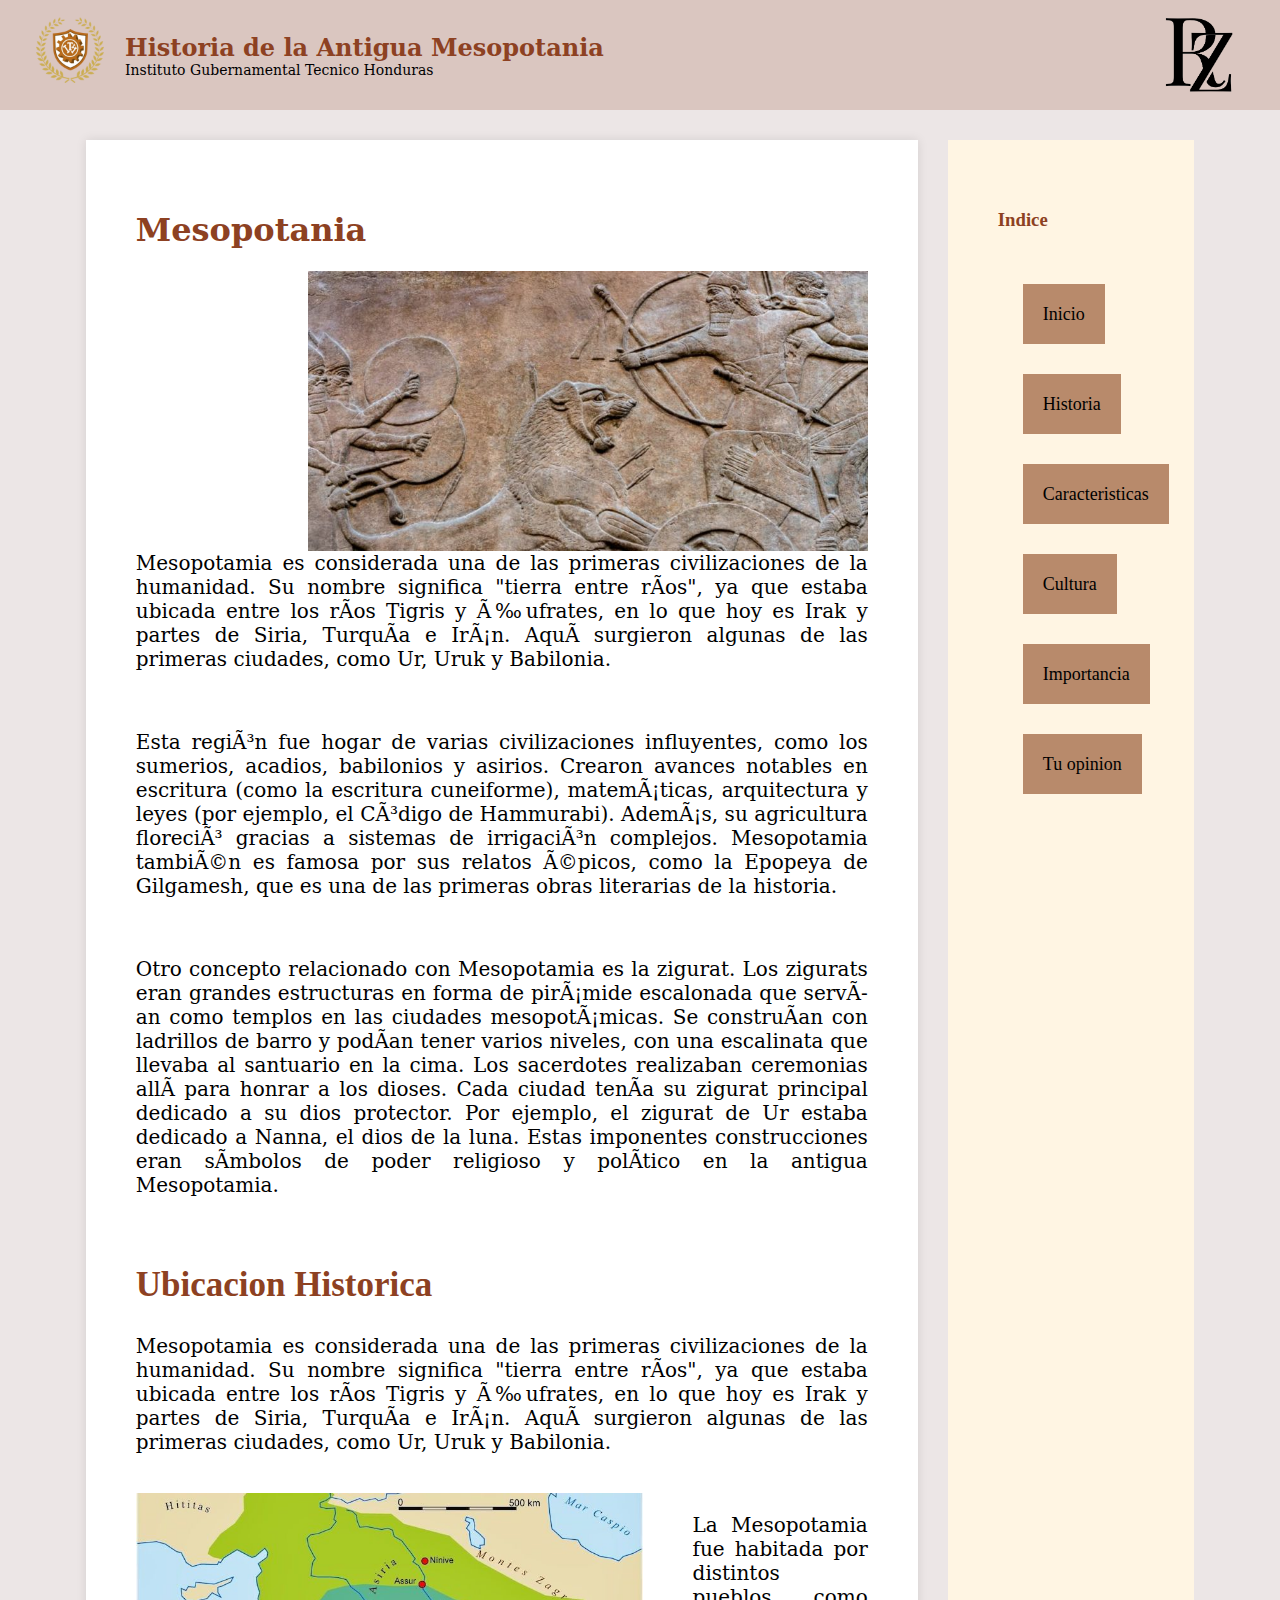
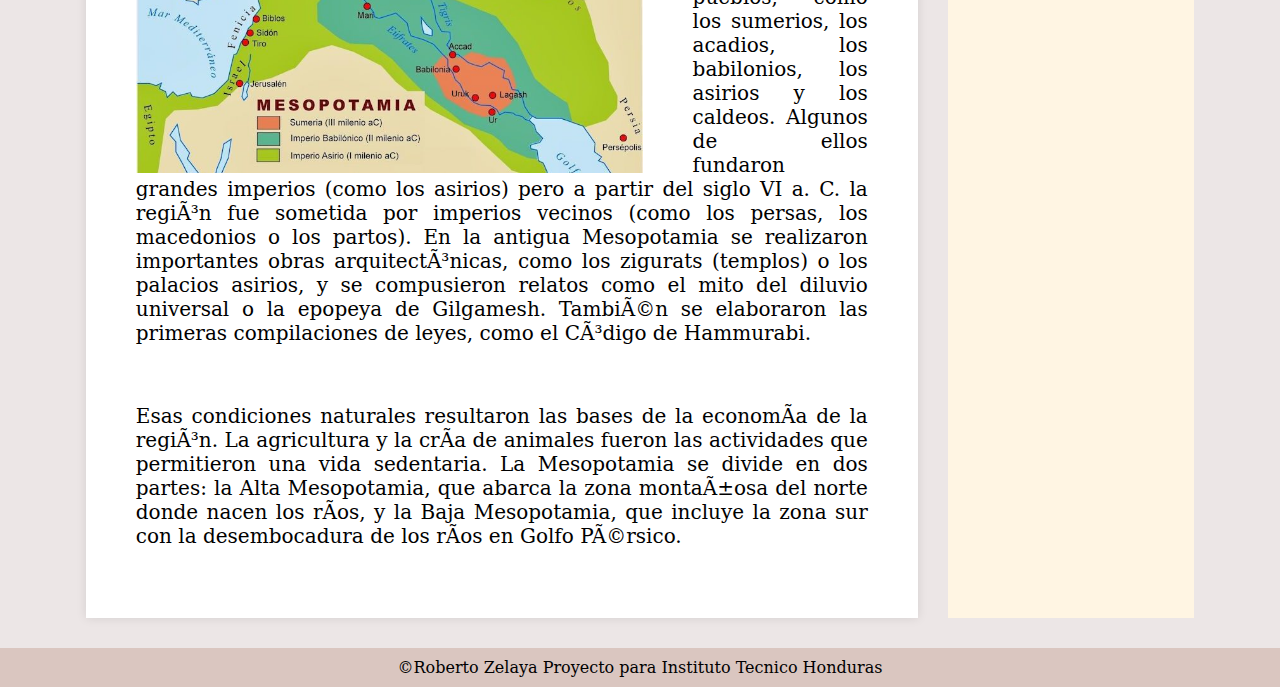
<file: index.html>
<!DOCTYPE html>
<html>

<head>



<meta charset="UTF-8/">

<title>Que es?</title>

<link rel="stylesheet" href="CSS\style.css">



</head>
<body>
    <header>
        <div class="header-left">
            <img src="img/ith.png" class="logo">
            <div class="header-text">
                <h1>Historia de la Antigua Mesopotania </h1>
                <p>Instituto Gubernamental Tecnico Honduras </p>
            </div>
        </div>
        <div class="header-right">
            <img src="img/Z.png" class="logo">
        </div>
    </header>
   
    <div class="container">
        <div class="content">
           <h1>Mesopotania</h1>
            <center><img src="img/img2.jpg" class="img1"></center>

<p>Mesopotamia es considerada una de las primeras civilizaciones de la humanidad. Su nombre significa "tierra entre ríos", ya que estaba ubicada entre los ríos Tigris y Éufrates, en lo que hoy es Irak y partes de Siria, Turquía e Irán. Aquí surgieron algunas de las primeras ciudades, como Ur, Uruk y Babilonia.</p>
<br>
<p>Esta región fue hogar de varias civilizaciones influyentes, como los sumerios, acadios, babilonios y asirios. Crearon avances notables en escritura (como la escritura cuneiforme), matemáticas, arquitectura y leyes (por ejemplo, el Código de Hammurabi). Además, su agricultura floreció gracias a sistemas de irrigación complejos. Mesopotamia también es famosa por sus relatos épicos, como la Epopeya de Gilgamesh, que es una de las primeras obras literarias de la historia.</p>
<br>
<p>Otro concepto relacionado con Mesopotamia es la zigurat. Los zigurats eran grandes estructuras en forma de pirámide escalonada que servían como templos en las ciudades mesopotámicas. Se construían con ladrillos de barro y podían tener varios niveles, con una escalinata que llevaba al santuario en la cima. Los sacerdotes realizaban ceremonias allí para honrar a los dioses.

    Cada ciudad tenía su zigurat principal dedicado a su dios protector. Por ejemplo, el zigurat de Ur estaba dedicado a Nanna, el dios de la luna. Estas imponentes construcciones eran símbolos de poder religioso y político en la antigua Mesopotamia.</p>
<br>

<h2>Ubicacion Historica </h2>
<p>Mesopotamia es considerada una de las primeras civilizaciones de la humanidad. Su nombre significa "tierra entre ríos", ya que estaba ubicada entre los ríos Tigris y Éufrates, en lo que hoy es Irak y partes de Siria, Turquía e Irán. Aquí surgieron algunas de las primeras ciudades, como Ur, Uruk y Babilonia.</p>
<br>
<img src="img/img1.jpg" class="mapa"><p>La Mesopotamia fue habitada por distintos pueblos, como los sumerios, los acadios, los babilonios, los asirios y los caldeos. Algunos de ellos fundaron grandes imperios (como los asirios) pero a partir del siglo VI a. C. la región fue sometida por imperios vecinos (como los persas, los macedonios o los partos).

    En la antigua Mesopotamia se realizaron importantes obras arquitectónicas, como los zigurats (templos) o los palacios asirios, y se compusieron relatos como el mito del diluvio universal o la epopeya de Gilgamesh. También se elaboraron las primeras compilaciones de leyes, como el Código de Hammurabi.</p>
<br>
<p>Esas condiciones naturales resultaron las bases de la economía de la región. La agricultura y la cría de animales fueron las actividades que permitieron una vida sedentaria.

    La Mesopotamia se divide en dos partes: la Alta Mesopotamia, que abarca la zona montañosa del norte donde nacen los ríos, y la Baja Mesopotamia, que incluye la zona sur con la desembocadura de los ríos en Golfo Pérsico.



        </div>
        <div class="sidebar">
            <h3>Indice</h3>
            <div >
                <nav>
                <ul class="menu">
                    <li><a href="index.html">Inicio </a>
                     		
                    </li>
                    <li><a href="Historia.html">Historia  </a>
               
                    </li>
                    <li><a href="Caracteristicas.html">Caracteristicas </a>
                  
                    </li>
                <li><a href="Cultura.html">Cultura</a>
                  
                    </li>
                     <li><a href="Importancia.html">Importancia</a>
                  
                    </li>
                     <li><a href="opinion.html">Tu opinion</a>
                  
                    </li>
                </ul>
                </nav>
            </div>
        </div>
        </div>
    </div>
    <footer>
        &copy;Roberto Zelaya Proyecto para Instituto Tecnico Honduras  
    </footer>
</body>


</html>
</file>
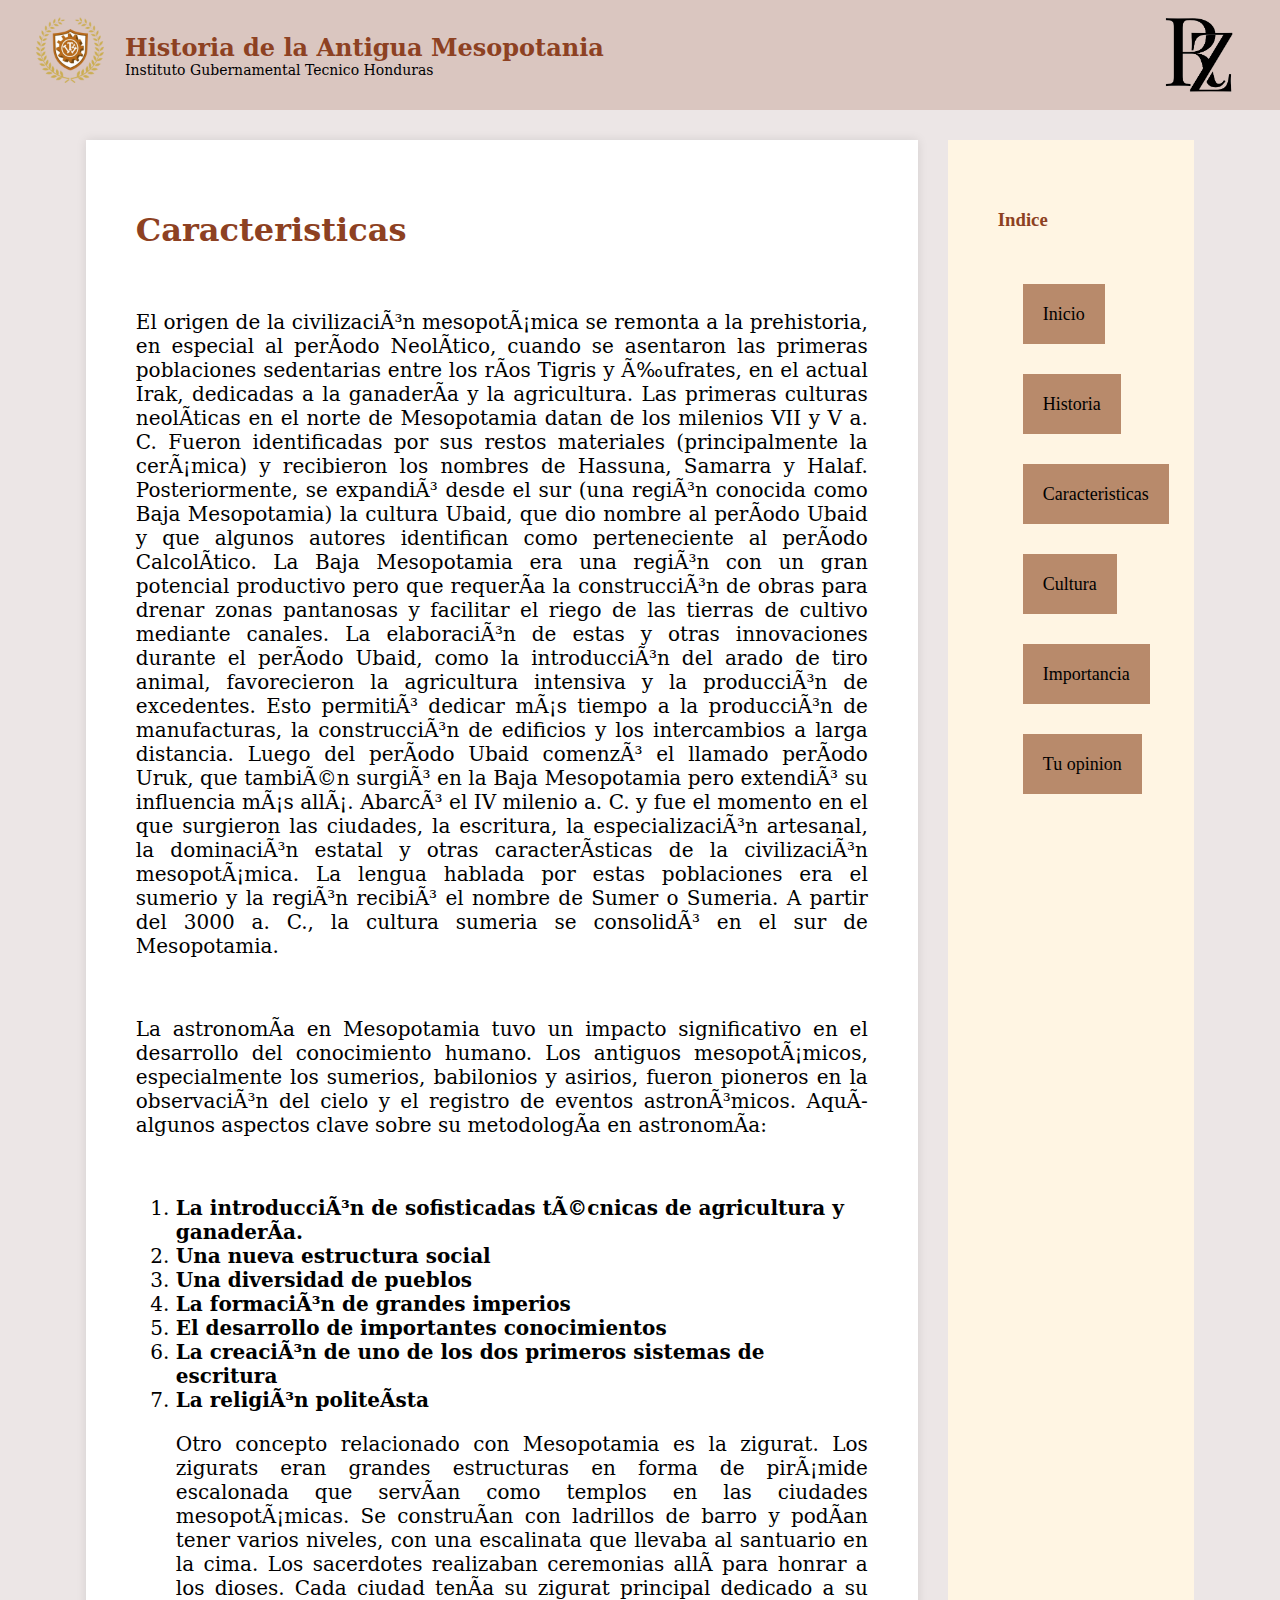
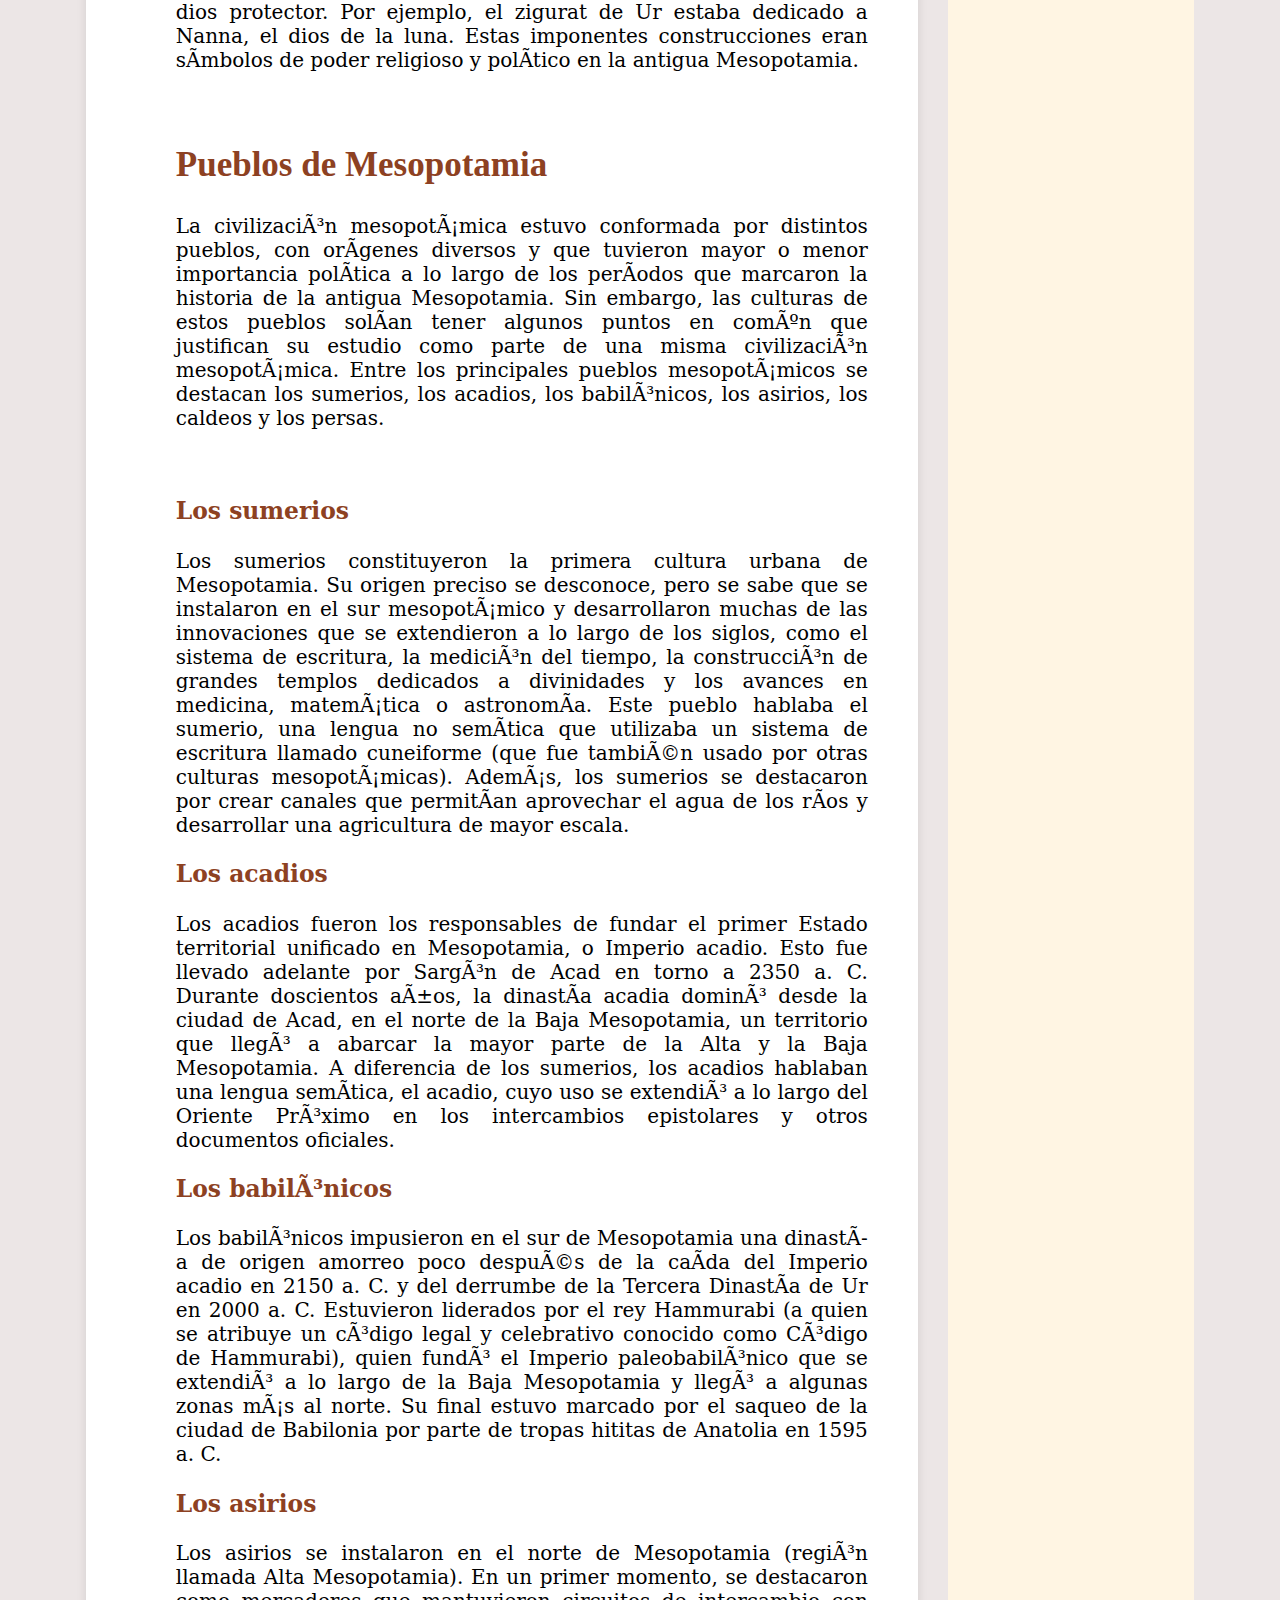
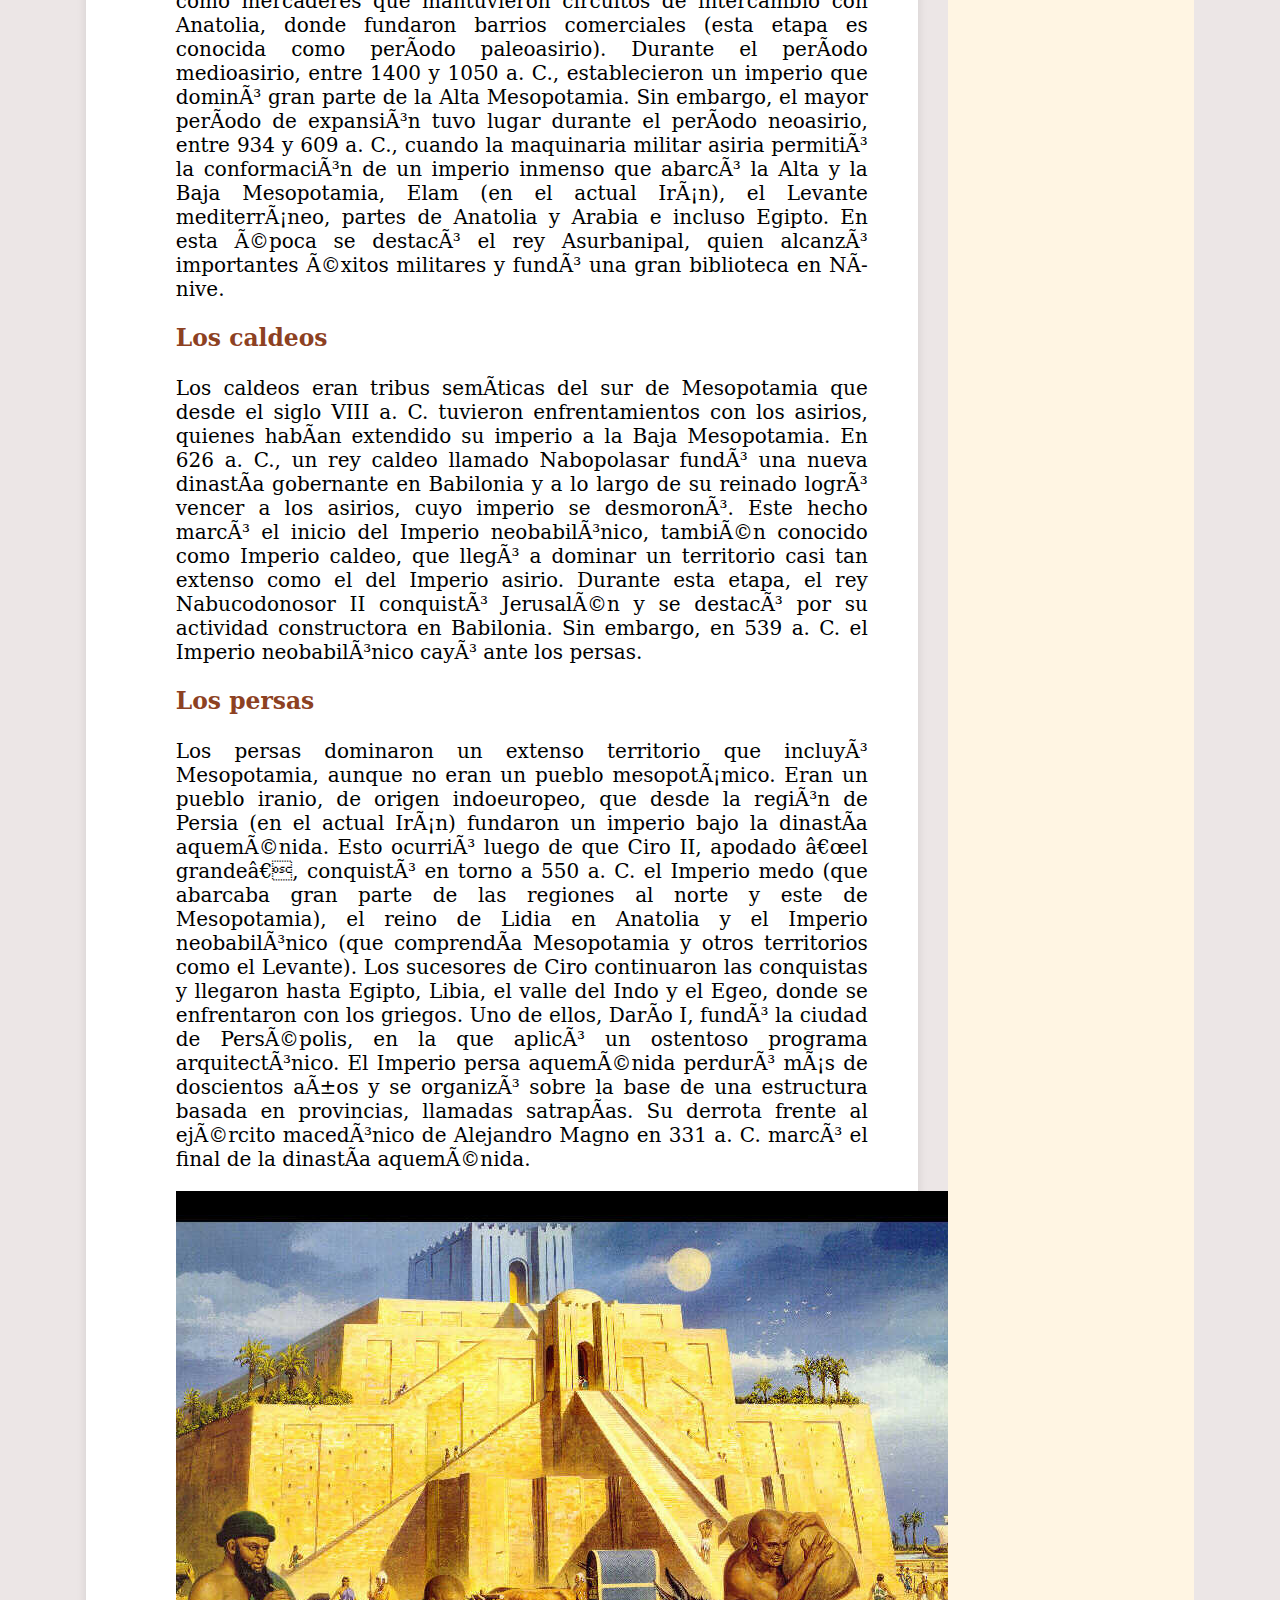
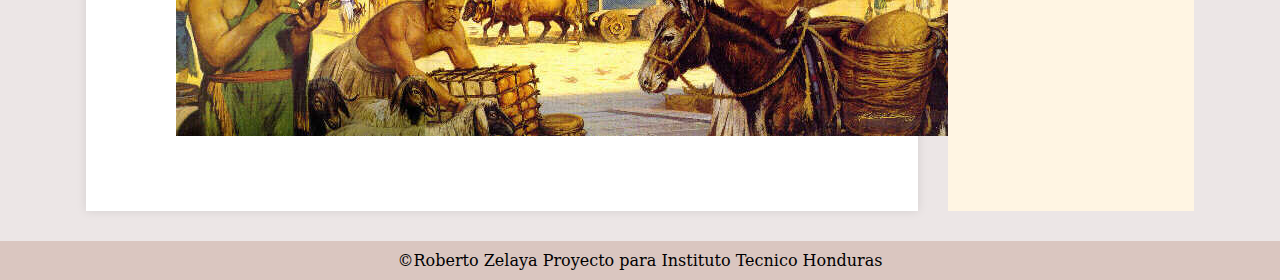
<file: Caracteristicas.html>
<!DOCTYPE html>
<html>

<head>



<meta charset="UTF-8/">

<title>Caracteristicas</title>

<link rel="stylesheet" href="CSS\style.css">



</head>
<meta name="viewport" content="width=device-width, initial-scale=1">
<body>
    <header>
        <div class="header-left">
            <img src="img/ith.png" class="logo">
            <div class="header-text">
                <h1>Historia de la Antigua Mesopotania </h1>
                <p>Instituto Gubernamental Tecnico Honduras </p>
            </div>
        </div>
        <div class="header-right">
            <img src="img/Z.png" class="logo">
        </div>
    </header>
   
    <div class="container">
        <div class="content">
           <h1>Caracteristicas</h1>
            
<br>



<p>El origen de la civilización mesopotámica se remonta a la prehistoria, en especial al período Neolítico, cuando se asentaron las primeras poblaciones sedentarias entre los ríos Tigris y Éufrates, en el actual Irak, dedicadas a la ganadería y la agricultura.

Las primeras culturas neolíticas en el norte de Mesopotamia datan de los milenios VII y V a. C. Fueron identificadas por sus restos materiales (principalmente la cerámica) y recibieron los nombres de Hassuna, Samarra y Halaf. Posteriormente, se expandió desde el sur (una región conocida como Baja Mesopotamia) la cultura Ubaid, que dio nombre al período Ubaid y que algunos autores identifican como perteneciente al período Calcolítico.

La Baja Mesopotamia era una región con un gran potencial productivo pero que requería la construcción de obras para drenar zonas pantanosas y facilitar el riego de las tierras de cultivo mediante canales. La elaboración de estas y otras innovaciones durante el período Ubaid, como la introducción del arado de tiro animal, favorecieron la agricultura intensiva y la producción de excedentes. Esto permitió dedicar más tiempo a la producción de manufacturas, la construcción de edificios y los intercambios a larga distancia.

Luego del período Ubaid comenzó el llamado período Uruk, que también surgió en la Baja Mesopotamia pero extendió su influencia más allá. Abarcó el IV milenio a. C. y fue el momento en el que surgieron las ciudades, la escritura, la especialización artesanal, la dominación estatal y otras características de la civilización mesopotámica. La lengua hablada por estas poblaciones era el sumerio y la región recibió el nombre de Sumer o Sumeria. A partir del 3000 a. C., la cultura sumeria se consolidó en el sur de Mesopotamia.</p>
<br>



<p>La astronomía en Mesopotamia tuvo un impacto significativo en el desarrollo del conocimiento humano. Los antiguos mesopotámicos, especialmente los sumerios, babilonios y asirios, fueron pioneros en la observación del cielo y el registro de eventos astronómicos.

Aquí algunos aspectos clave sobre su metodología en astronomía:
</p>
<br>
<ol class="listaa">
    <li><b>La introducción de sofisticadas técnicas de agricultura y ganadería.</b> </li>
      <li><b>Una nueva estructura social</b> </li>
      <li><b>Una diversidad de pueblos</b> </li>
      <li><b>La formación de grandes imperios</b></li>
 <li><b>El desarrollo de importantes conocimientos</b></li>
 <li><b>La creación de uno de los dos primeros sistemas de escritura </b></li>
 <li><b>La religión politeísta</b></li>
</ul>




<p>Otro concepto relacionado con Mesopotamia es la zigurat. Los zigurats eran grandes estructuras en forma de pirámide escalonada que servían como templos en las ciudades mesopotámicas. Se construían con ladrillos de barro y podían tener varios niveles, con una escalinata que llevaba al santuario en la cima. Los sacerdotes realizaban ceremonias allí para honrar a los dioses.

    Cada ciudad tenía su zigurat principal dedicado a su dios protector. Por ejemplo, el zigurat de Ur estaba dedicado a Nanna, el dios de la luna. Estas imponentes construcciones eran símbolos de poder religioso y político en la antigua Mesopotamia.</p>
<br>



<h2>Pueblos de Mesopotamia </h2>



<p>La civilización mesopotámica estuvo conformada por distintos pueblos, con orígenes diversos y que tuvieron mayor o menor importancia política a lo largo de los períodos que marcaron la historia de la antigua Mesopotamia. Sin embargo, las culturas de estos pueblos solían tener algunos puntos en común que justifican su estudio como parte de una misma civilización mesopotámica.

Entre los principales pueblos mesopotámicos se destacan los sumerios, los acadios, los babilónicos, los asirios, los caldeos y los persas. </p>
<br>
<h3>Los sumerios</h3>
<p>Los sumerios constituyeron la primera cultura urbana de Mesopotamia. Su origen preciso se desconoce, pero se sabe que se instalaron en el sur mesopotámico y desarrollaron muchas de las innovaciones que se extendieron a lo largo de los siglos, como el sistema de escritura, la medición del tiempo, la construcción de grandes templos dedicados a divinidades y los avances en medicina, matemática o astronomía. 

Este pueblo hablaba el sumerio, una lengua no semítica que utilizaba un sistema de escritura llamado cuneiforme (que fue también usado por otras culturas mesopotámicas). Además, los sumerios se destacaron por crear canales que permitían aprovechar el agua de los ríos y desarrollar una agricultura de mayor escala. </p>
<h3>Los acadios </h3>
<p>Los acadios fueron los responsables de fundar el primer Estado territorial unificado en Mesopotamia, o Imperio acadio. Esto fue llevado adelante por Sargón de Acad en torno a 2350 a. C. Durante doscientos años, la dinastía acadia dominó desde la ciudad de Acad, en el norte de la Baja Mesopotamia, un territorio que llegó a abarcar la mayor parte de la Alta y la Baja Mesopotamia. 

A diferencia de los sumerios, los acadios hablaban una lengua semítica, el acadio, cuyo uso se extendió a lo largo del Oriente Próximo en los intercambios epistolares y otros documentos oficiales.</p>

<h3>Los babilónicos</h3>
<p>Los babilónicos impusieron en el sur de Mesopotamia una dinastía de origen amorreo poco después de la caída del Imperio acadio en 2150 a. C. y del derrumbe de la Tercera Dinastía de Ur en 2000 a. C. 

Estuvieron liderados por el rey Hammurabi (a quien se atribuye un código legal y celebrativo conocido como Código de Hammurabi), quien fundó el Imperio paleobabilónico que se extendió a lo largo de la Baja Mesopotamia y llegó a algunas zonas más al norte. Su final estuvo marcado por el saqueo de la ciudad de Babilonia por parte de tropas hititas de Anatolia en 1595 a. C.</p>

<h3>Los asirios</h3>

<p>Los asirios se instalaron en el norte de Mesopotamia (región llamada Alta Mesopotamia). En un primer momento, se destacaron como mercaderes que mantuvieron circuitos de intercambio con Anatolia, donde fundaron barrios comerciales (esta etapa es conocida como período paleoasirio). Durante el período medioasirio, entre 1400 y 1050 a. C., establecieron un imperio que dominó gran parte de la Alta Mesopotamia. 

Sin embargo, el mayor período de expansión tuvo lugar durante el período neoasirio, entre 934 y 609 a. C., cuando la maquinaria militar asiria permitió la conformación de un imperio inmenso que abarcó la Alta y la Baja Mesopotamia, Elam (en el actual Irán), el Levante mediterráneo, partes de Anatolia y Arabia e incluso Egipto. En esta época se destacó el rey Asurbanipal, quien alcanzó importantes éxitos militares y fundó una gran biblioteca en Nínive.</p>

<h3>Los caldeos</h3>

<p>Los caldeos eran tribus semíticas del sur de Mesopotamia que desde el siglo VIII a. C. tuvieron enfrentamientos con los asirios, quienes habían extendido su imperio a la Baja Mesopotamia. 

En 626 a. C., un rey caldeo llamado Nabopolasar fundó una nueva dinastía gobernante en Babilonia y a lo largo de su reinado logró vencer a los asirios, cuyo imperio se desmoronó. Este hecho marcó el inicio del Imperio neobabilónico, también conocido como Imperio caldeo, que llegó a dominar un territorio casi tan extenso como el del Imperio asirio. 

Durante esta etapa, el rey Nabucodonosor II conquistó Jerusalén y se destacó por su actividad constructora en Babilonia. Sin embargo, en 539 a. C. el Imperio neobabilónico cayó ante los persas.</p>

<h3>Los persas</h3>
<p>Los persas dominaron un extenso territorio que incluyó Mesopotamia, aunque no eran un pueblo mesopotámico. Eran un pueblo iranio, de origen indoeuropeo, que desde la región de Persia (en el actual Irán) fundaron un imperio bajo la dinastía aqueménida. 

Esto ocurrió luego de que Ciro II, apodado “el grande”, conquistó en torno a 550 a. C. el Imperio medo (que abarcaba gran parte de las regiones al norte y este de Mesopotamia), el reino de Lidia en Anatolia y el Imperio neobabilónico (que comprendía Mesopotamia y otros territorios como el Levante). 

Los sucesores de Ciro continuaron las conquistas y llegaron hasta Egipto, Libia, el valle del Indo y el Egeo, donde se enfrentaron con los griegos. Uno de ellos, Darío I, fundó la ciudad de Persépolis, en la que aplicó un ostentoso programa arquitectónico.  El Imperio persa aqueménida perduró más de doscientos años y se organizó sobre la base de una estructura basada en provincias, llamadas satrapías. Su derrota frente al ejército macedónico de Alejandro Magno en 331 a. C. marcó el final de la dinastía aqueménida.</p>


<center><img src="img/img6.jpg" class="pueblo"></center>



</div>
        <div class="sidebar">
            <h3>Indice</h3>
            <div >
                <nav>
                <ul class="menu">
                      <li><a href="index.html">Inicio </a>
                     		
                    </li>
                    <li><a href="Historia.html">Historia  </a>
               
                    </li>
                    <li><a href="Caracteristicas.html">Caracteristicas </a>
                  
                    </li>
                      <li><a href="Cultura.html">Cultura</a>
                  
                    </li>
                       <li><a href="Importancia.html">Importancia</a>
                  
                    </li>
                    <li><a href="opinion.html">Tu opinion</a>
                  
                    </li>
                </ul>
                </nav>
            </div>
        </div>
        </div>
    </div>
    <footer>
        &copy;Roberto Zelaya Proyecto para Instituto Tecnico Honduras  
    </footer>
</body>


</html>
</file>
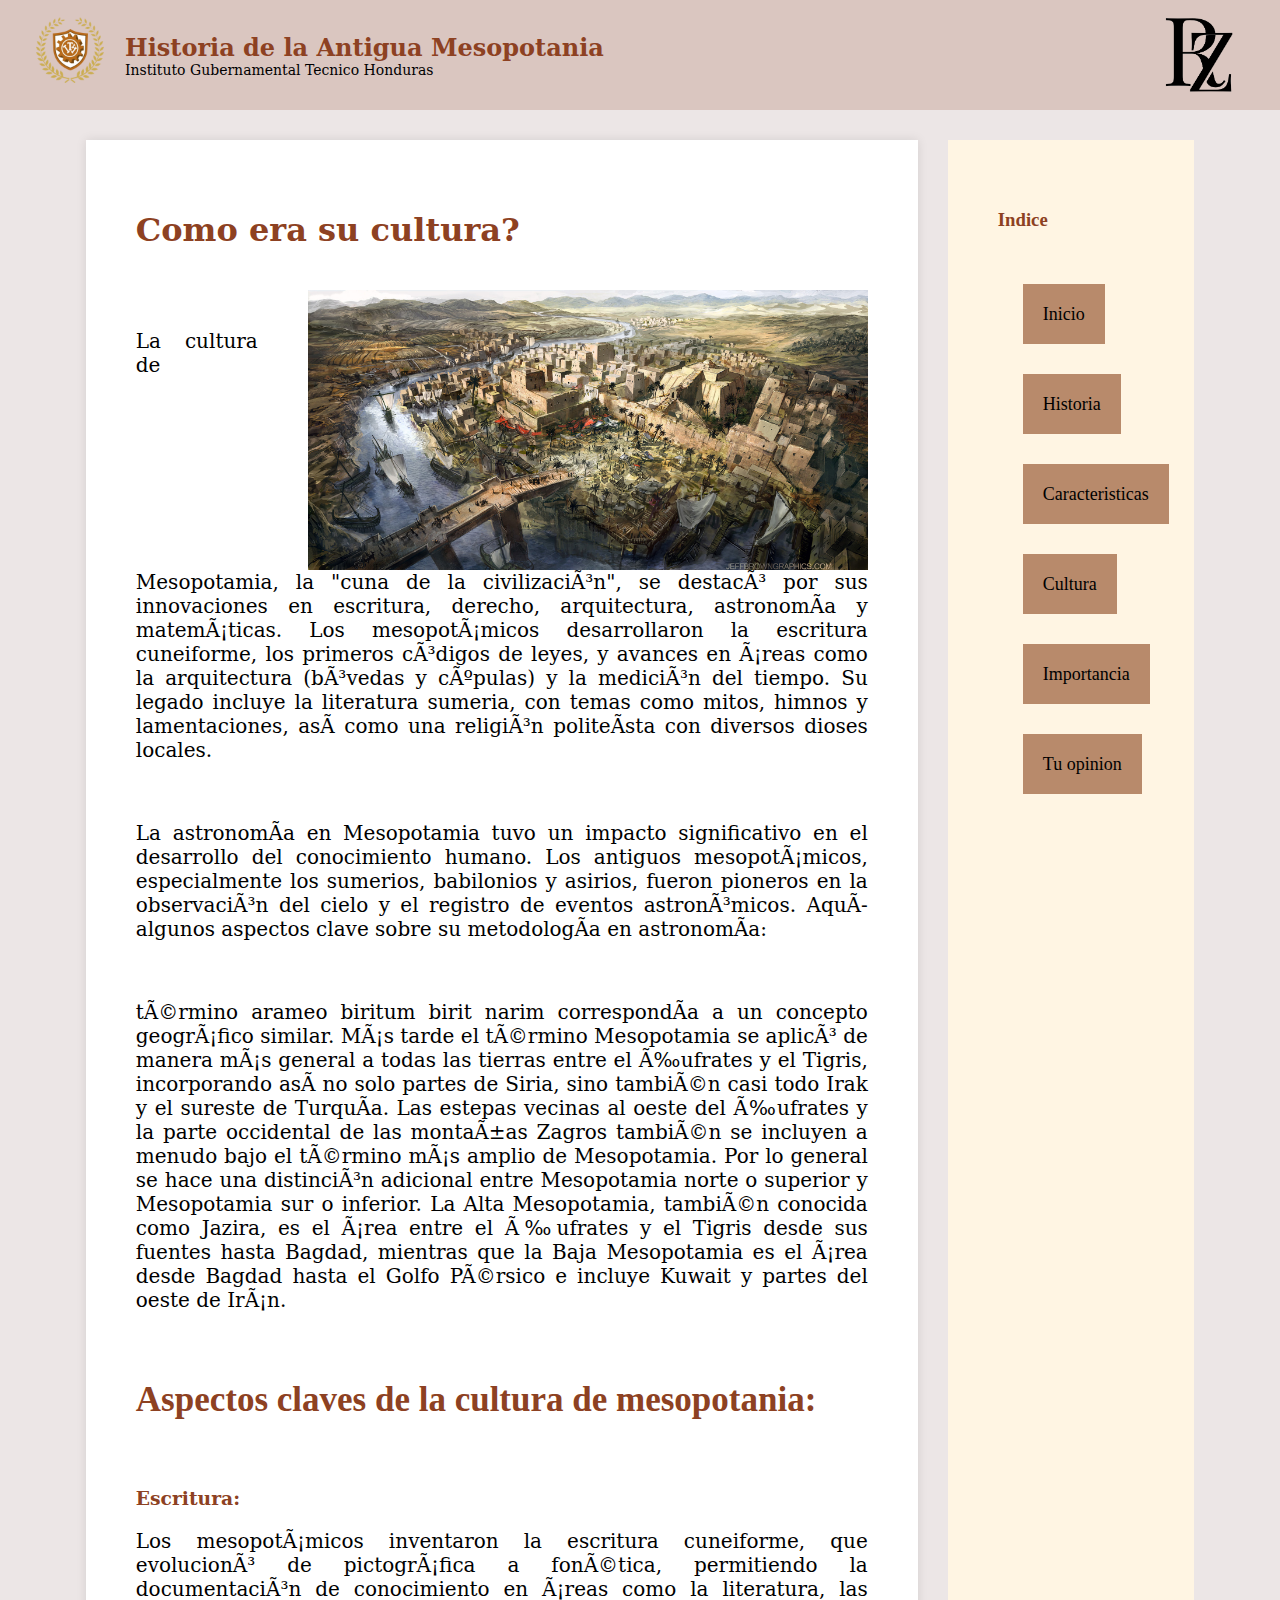
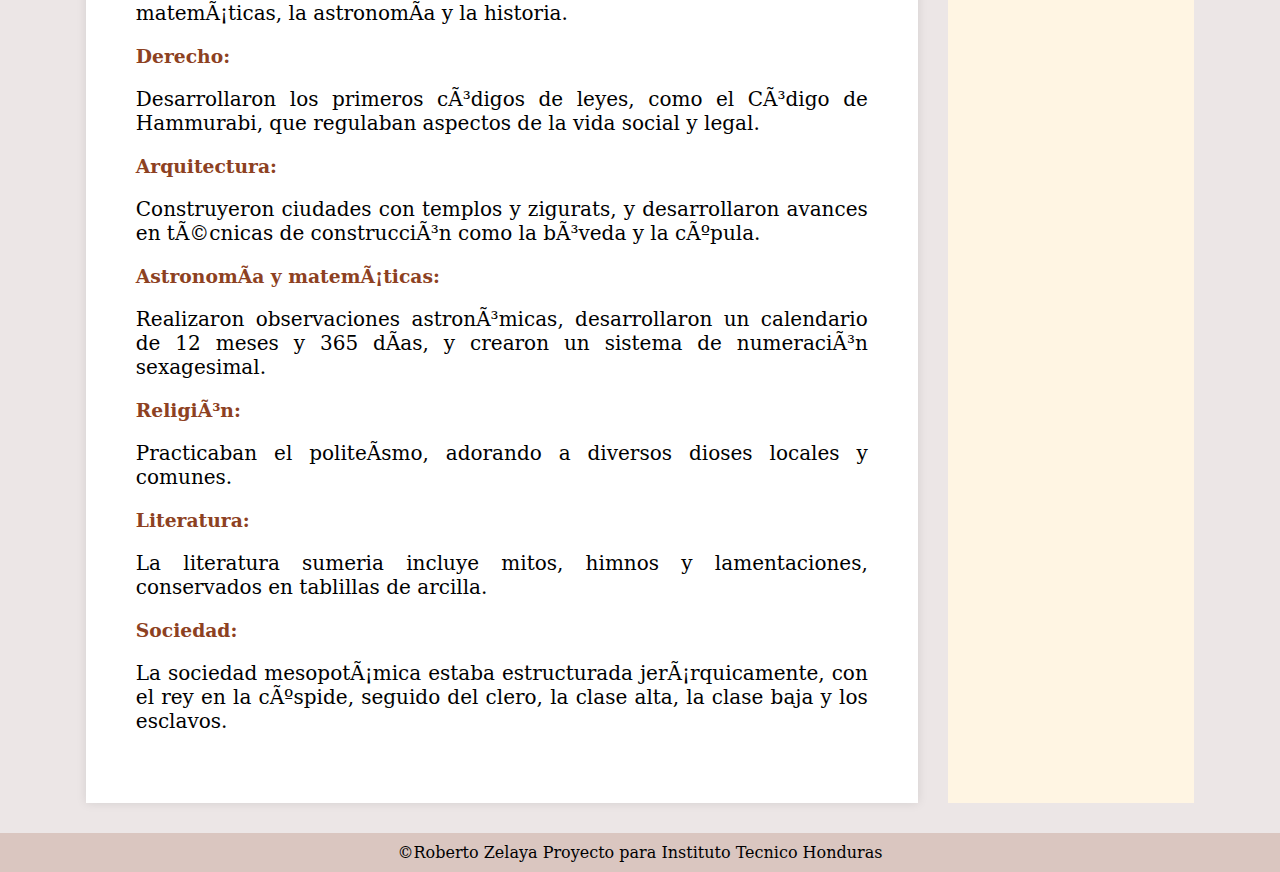
<file: Cultura.html>
<!DOCTYPE html>
<html>

<head>



<meta charset="UTF-8/">

<title>Caracteristicas</title>

<link rel="stylesheet" href="CSS\style.css">



</head>
<meta name="viewport" content="width=device-width, initial-scale=1">
<body>
    <header>
        <div class="header-left">
            <img src="img/ith.png" class="logo">
            <div class="header-text">
                <h1>Historia de la Antigua Mesopotania </h1>
                <p>Instituto Gubernamental Tecnico Honduras </p>
            </div>
        </div>
        <div class="header-right">
            <img src="img/Z.png" class="logo">
        </div>
    </header>
   
    <div class="container">
        <div class="content">
           <h1>Como era su cultura?</h1>
            
<br>
<img src="img/img7.jpg" class="img1" >
<br>

<p>La cultura de Mesopotamia, la "cuna de la civilización", se destacó por sus innovaciones en escritura, derecho, arquitectura, astronomía y matemáticas. Los mesopotámicos desarrollaron la escritura cuneiforme, los primeros códigos de leyes, y avances en áreas como la arquitectura (bóvedas y cúpulas) y la medición del tiempo. Su legado incluye la literatura sumeria, con temas como mitos, himnos y lamentaciones, así como una religión politeísta con diversos dioses locales. </p>
<br>



<p>La astronomía en Mesopotamia tuvo un impacto significativo en el desarrollo del conocimiento humano. Los antiguos mesopotámicos, especialmente los sumerios, babilonios y asirios, fueron pioneros en la observación del cielo y el registro de eventos astronómicos.

Aquí algunos aspectos clave sobre su metodología en astronomía:
</p>
<br>

<p> término arameo biritum birit narim correspondía a un concepto geográfico similar. Más tarde el término Mesopotamia se aplicó de manera más general a todas las tierras entre el Éufrates y el Tigris, incorporando así no solo partes de Siria, sino también casi todo Irak y el sureste de Turquía. Las estepas vecinas al oeste del Éufrates y la parte occidental de las montañas Zagros también se incluyen a menudo bajo el término más amplio de Mesopotamia.

Por lo general se hace una distinción adicional entre Mesopotamia norte o superior y Mesopotamia sur o inferior. La Alta Mesopotamia, también conocida como Jazira, es el área entre el Éufrates y el Tigris desde sus fuentes hasta Bagdad, mientras que la Baja Mesopotamia es el área desde Bagdad hasta el Golfo Pérsico e incluye Kuwait y partes del oeste de Irán.</p>
<br>



<h2>Aspectos claves de la cultura de mesopotania:</h2>

<br>
<h3>Escritura:</h3>
<p>Los mesopotámicos inventaron la escritura cuneiforme, que evolucionó de pictográfica a fonética, permitiendo la documentación de conocimiento en áreas como la literatura, las matemáticas, la astronomía y la historia. </p> 

<h3>Derecho:</h3>
<p>Desarrollaron los primeros códigos de leyes, como el Código de Hammurabi, que regulaban aspectos de la vida social y legal. </p>

<h3>Arquitectura:</h3>
<p>Construyeron ciudades con templos y zigurats, y desarrollaron avances en técnicas de construcción como la bóveda y la cúpula. </p>

<h3>Astronomía y matemáticas:</h3>

<p>Realizaron observaciones astronómicas, desarrollaron un calendario de 12 meses y 365 días, y crearon un sistema de numeración sexagesimal. </p>

<h3>Religión:</h3>

<p>Practicaban el politeísmo, adorando a diversos dioses locales y comunes.</p>

<h3>Literatura:</h3>
<p>La literatura sumeria incluye mitos, himnos y lamentaciones, conservados en tablillas de arcilla.
    
    <h3>Sociedad:</h3>
<p>La sociedad mesopotámica estaba estructurada jerárquicamente, con el rey en la cúspide, seguido del clero, la clase alta, la clase baja y los esclavos. </p>




</div>
        <div class="sidebar">
            <h3>Indice</h3>
            <div >
                <nav>
                <ul class="menu">
                      <li><a href="index.html">Inicio </a>
                     		
                    </li>
                    <li><a href="Historia.html">Historia  </a>
               
                    </li>
                    <li><a href="Caracteristicas.html">Caracteristicas </a>
                  
                    </li>
                      <li><a href="Cultura.html">Cultura</a>

                  
                    </li>
              <li><a href="Importancia.html">Importancia</a>
                  
                    </li>
                    <li><a href="opinion.html">Tu opinion</a>
                  
                    </li>
                </ul>
                </nav>
            </div>
        </div>
        </div>
    </div>
    <footer>
        &copy;Roberto Zelaya Proyecto para Instituto Tecnico Honduras  
    </footer>
</body>


</html>
</file>
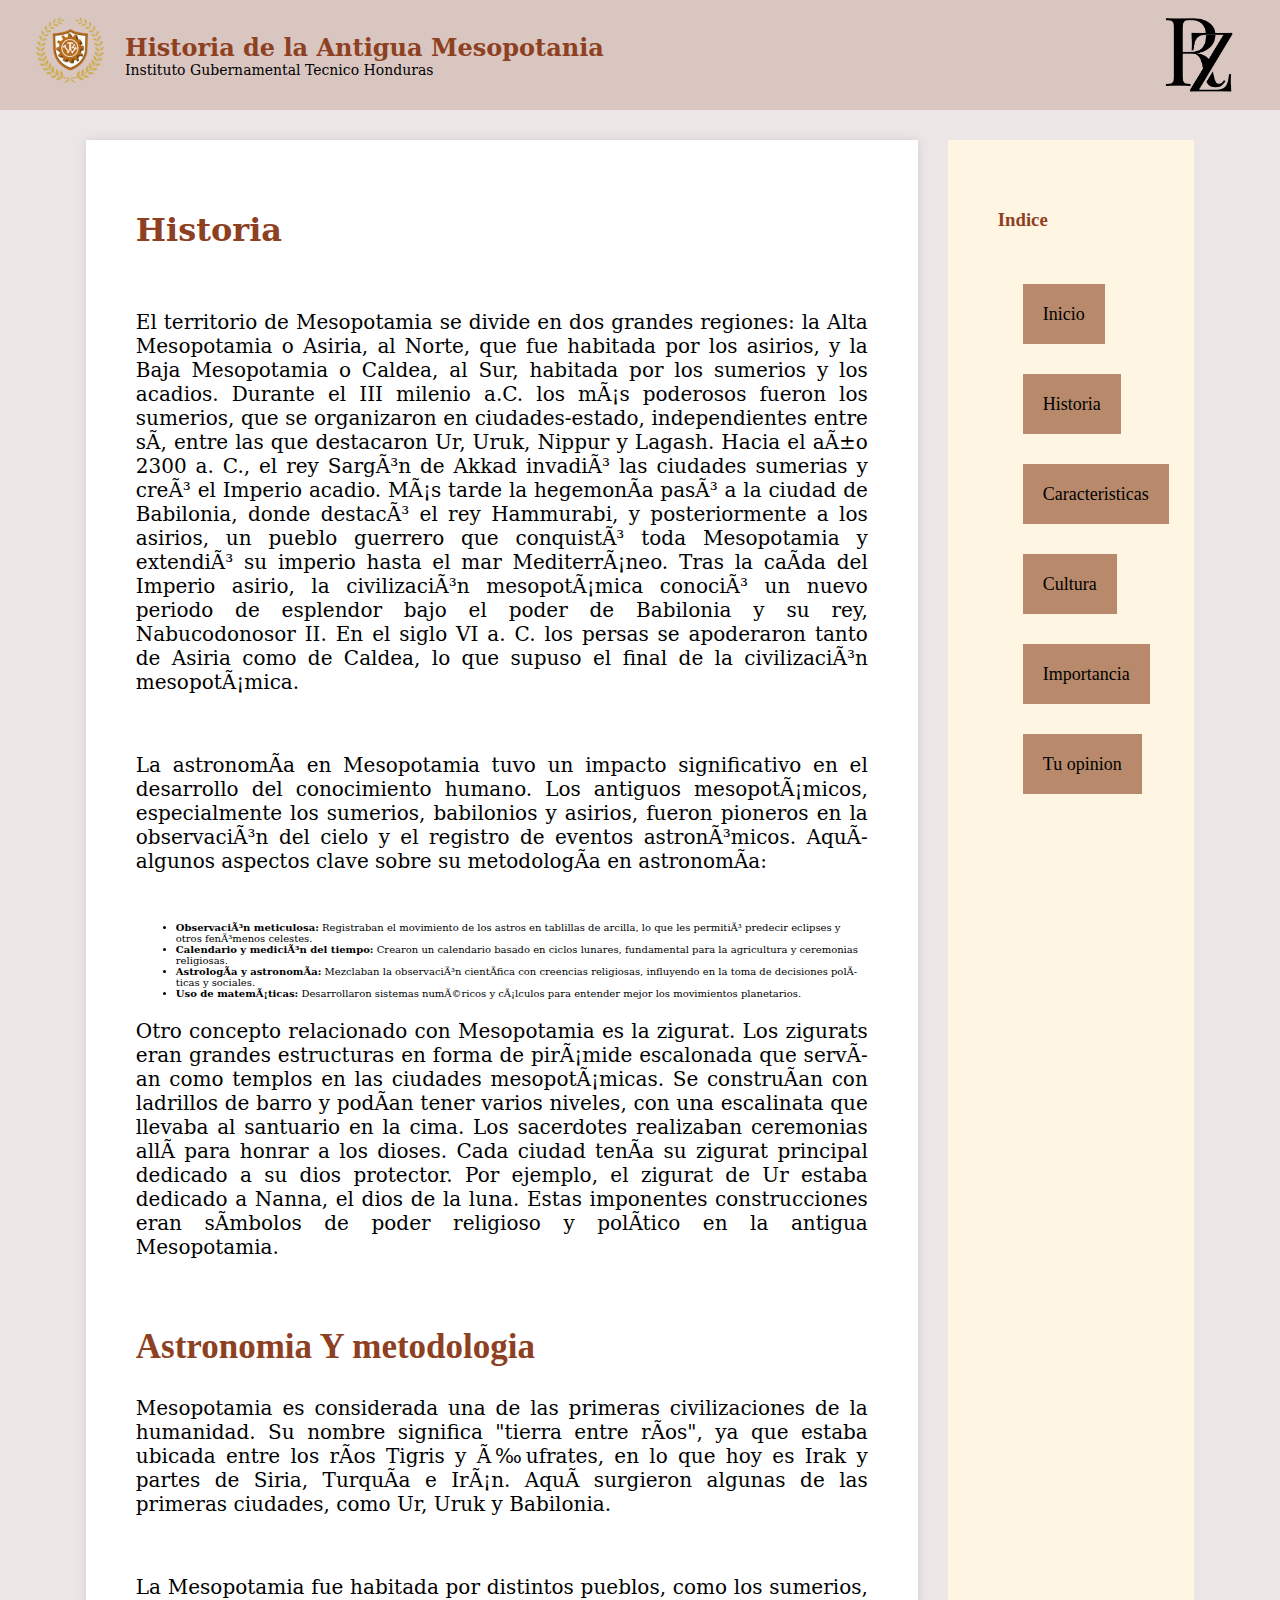
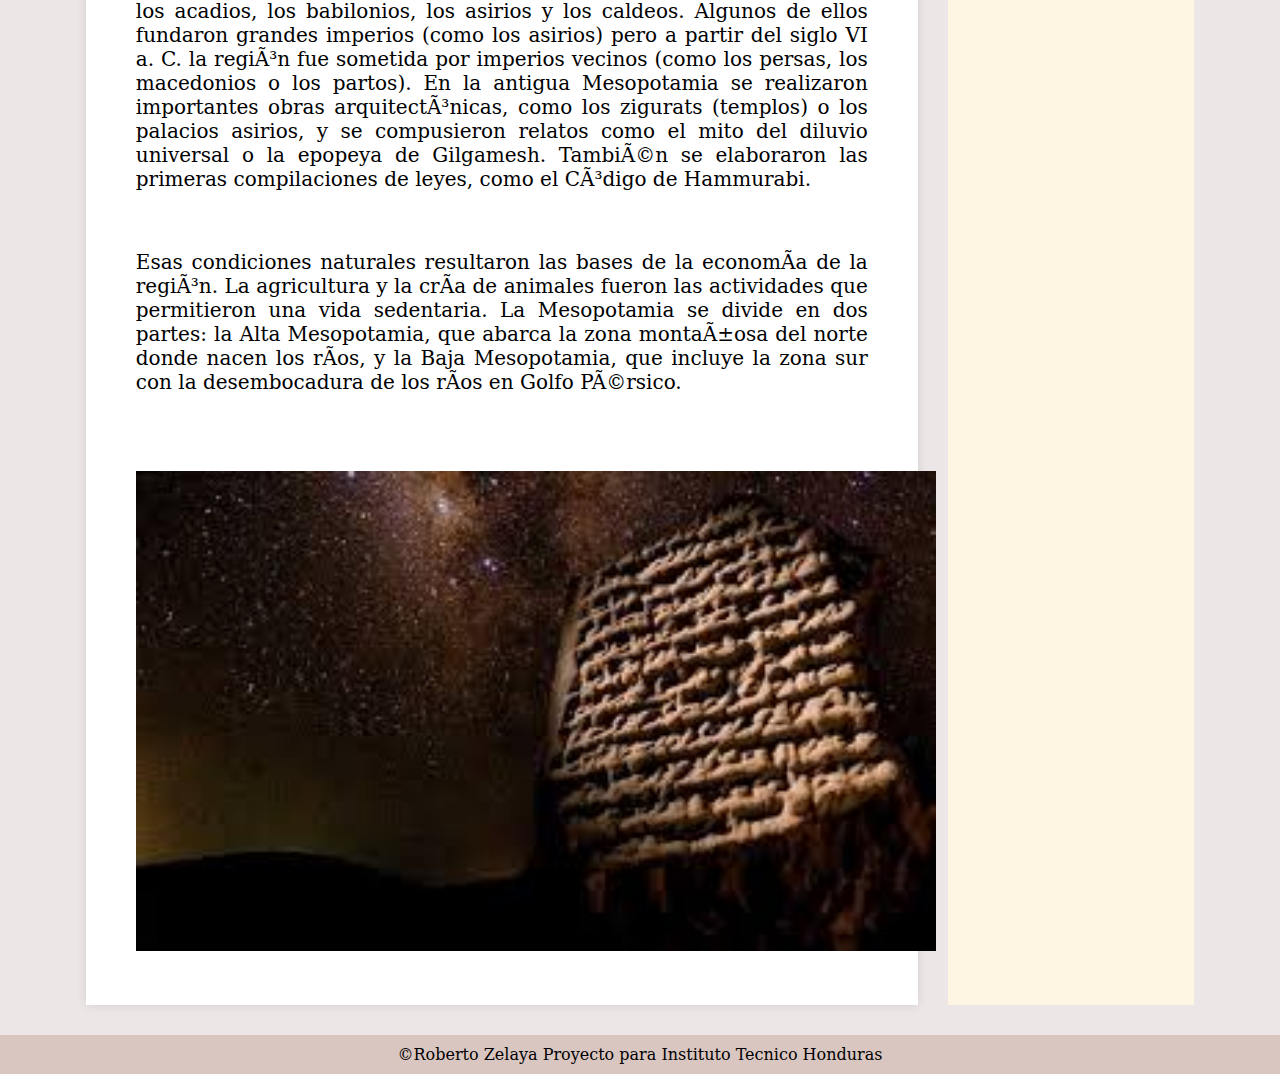
<file: Historia.html>
<!DOCTYPE html>
<html>

<head>



<meta charset="UTF-8/">

<title>Historia</title>

<link rel="stylesheet" href="CSS\style.css">



</head>
<meta name="viewport" content="width=device-width, initial-scale=1">
<body>
    <header>
        <div class="header-left">
            <img src="img/ith.png" class="logo">
            <div class="header-text">
                <h1>Historia de la Antigua Mesopotania </h1>
                <p>Instituto Gubernamental Tecnico Honduras </p>
            </div>
        </div>
        <div class="header-right">
            <img src="img/Z.png" class="logo">
        </div>
    </header>
   
    <div class="container">
        <div class="content">
           <h1>Historia</h1>
            
<br>



<p>El territorio de Mesopotamia se divide en dos grandes regiones: la Alta Mesopotamia o Asiria, al Norte, que fue habitada por los asirios, y la Baja Mesopotamia o Caldea, al Sur, habitada por los sumerios y los acadios.

Durante el III milenio a.C. los más poderosos fueron los sumerios, que se organizaron en ciudades-estado, independientes entre sí, entre las que destacaron Ur, Uruk, Nippur y Lagash.

Hacia el año 2300 a. C., el rey Sargón de Akkad invadió las ciudades sumerias y creó el Imperio acadio. Más tarde la hegemonía pasó a la ciudad de Babilonia, donde destacó el rey Hammurabi, y posteriormente a los asirios, un pueblo guerrero que conquistó toda Mesopotamia y extendió su imperio hasta el mar Mediterráneo.

Tras la caída del Imperio asirio, la civilización mesopotámica conoció un nuevo periodo de esplendor bajo el poder de Babilonia y su rey, Nabucodonosor II.

En el siglo VI a. C. los persas se apoderaron tanto de Asiria como de Caldea, lo que supuso el final de la civilización mesopotámica.</p>
<br>



<p>La astronomía en Mesopotamia tuvo un impacto significativo en el desarrollo del conocimiento humano. Los antiguos mesopotámicos, especialmente los sumerios, babilonios y asirios, fueron pioneros en la observación del cielo y el registro de eventos astronómicos.

Aquí algunos aspectos clave sobre su metodología en astronomía:
</p>
<br>
<ul class="lista ">
    <li><b>Observación meticulosa:</b> Registraban el movimiento de los astros en tablillas de arcilla, lo que les permitió predecir eclipses y otros fenómenos celestes.</li>
      <li><b>Calendario y medición del tiempo:</b> Crearon un calendario basado en ciclos lunares, fundamental para la agricultura y ceremonias religiosas.</li>
      <li><b>Astrología y astronomía:</b> Mezclaban la observación científica con creencias religiosas, influyendo en la toma de decisiones políticas y sociales.
      <li><b>Uso de matemáticas:</b> Desarrollaron sistemas numéricos y cálculos para entender mejor los movimientos planetarios.</li>
</li>
</ul>




<p>Otro concepto relacionado con Mesopotamia es la zigurat. Los zigurats eran grandes estructuras en forma de pirámide escalonada que servían como templos en las ciudades mesopotámicas. Se construían con ladrillos de barro y podían tener varios niveles, con una escalinata que llevaba al santuario en la cima. Los sacerdotes realizaban ceremonias allí para honrar a los dioses.

    Cada ciudad tenía su zigurat principal dedicado a su dios protector. Por ejemplo, el zigurat de Ur estaba dedicado a Nanna, el dios de la luna. Estas imponentes construcciones eran símbolos de poder religioso y político en la antigua Mesopotamia.</p>
<br>



<h2>Astronomia Y metodologia </h2>



<p>Mesopotamia es considerada una de las primeras civilizaciones de la humanidad. Su nombre significa "tierra entre ríos", ya que estaba ubicada entre los ríos Tigris y Éufrates, en lo que hoy es Irak y partes de Siria, Turquía e Irán. Aquí surgieron algunas de las primeras ciudades, como Ur, Uruk y Babilonia.</p>
<br>



<p>La Mesopotamia fue habitada por distintos pueblos, como los sumerios, los acadios, los babilonios, los asirios y los caldeos. Algunos de ellos fundaron grandes imperios (como los asirios) pero a partir del siglo VI a. C. la región fue sometida por imperios vecinos (como los persas, los macedonios o los partos).

    En la antigua Mesopotamia se realizaron importantes obras arquitectónicas, como los zigurats (templos) o los palacios asirios, y se compusieron relatos como el mito del diluvio universal o la epopeya de Gilgamesh. También se elaboraron las primeras compilaciones de leyes, como el Código de Hammurabi.</p>
<br>



<p>Esas condiciones naturales resultaron las bases de la economía de la región. La agricultura y la cría de animales fueron las actividades que permitieron una vida sedentaria.

    La Mesopotamia se divide en dos partes: la Alta Mesopotamia, que abarca la zona montañosa del norte donde nacen los ríos, y la Baja Mesopotamia, que incluye la zona sur con la desembocadura de los ríos en Golfo Pérsico. </p>
<br>
<br>
<br>
<center><img src="img/img5.jpeg" class="si" width="800px"></center>

        </div>
        <div class="sidebar">
            <h3>Indice</h3>
            <div >
                <nav>
                <ul class="menu">
                      <li><a href="index.html">Inicio </a>
                     		
                    </li>
                    <li><a href="Historia.html">Historia  </a>
               
                    </li>
                    <li><a href="Caracteristicas.html">Caracteristicas </a>
                  
                    </li>
                      <li><a href="Cultura.html">Cultura</a>

                  
                    </li>
 <li><a href="Importancia.html">Importancia</a>
                  
                    </li>
                    <li><a href="opinion.html">Tu opinion</a>
                    </li>
                </ul>
                </nav>
            </div>
        </div>
        </div>
    </div>
    <footer>
        &copy;Roberto Zelaya Proyecto para Instituto Tecnico Honduras  
    </footer>
</body>


</html>
</file>
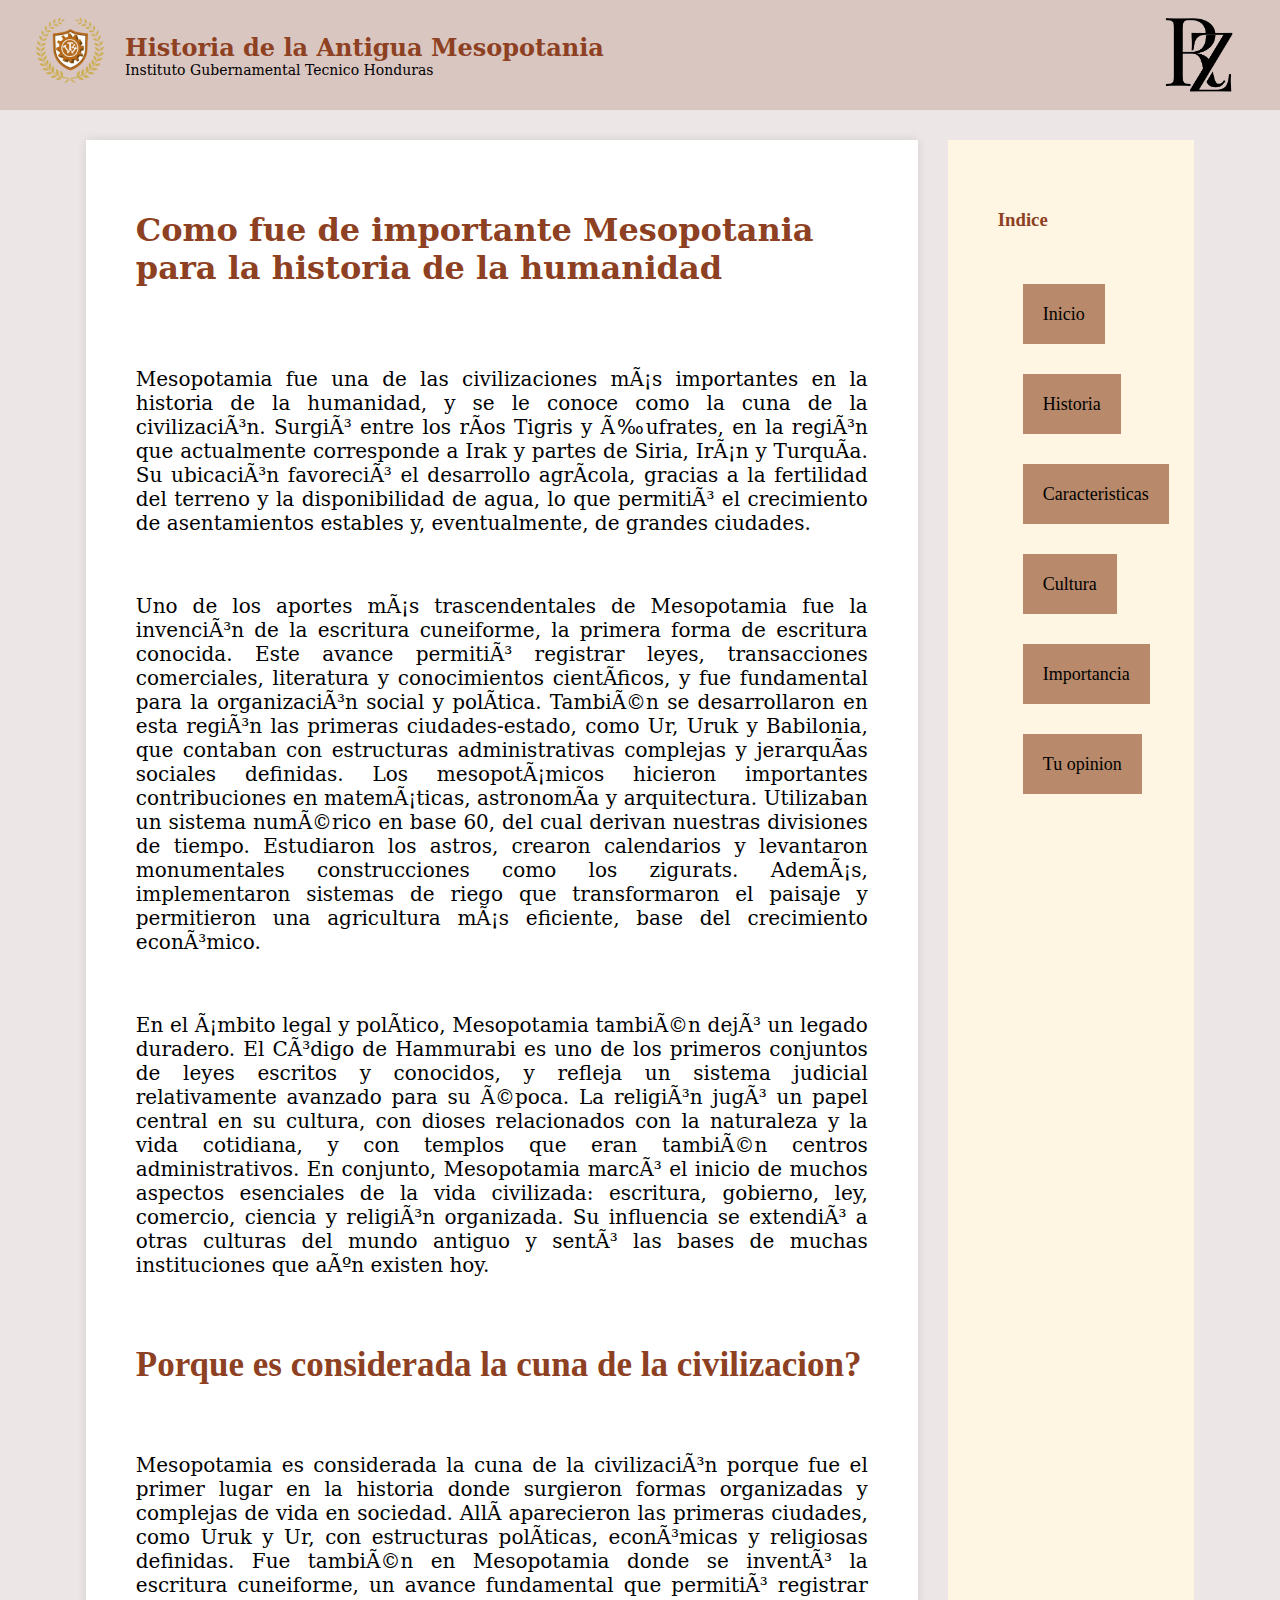
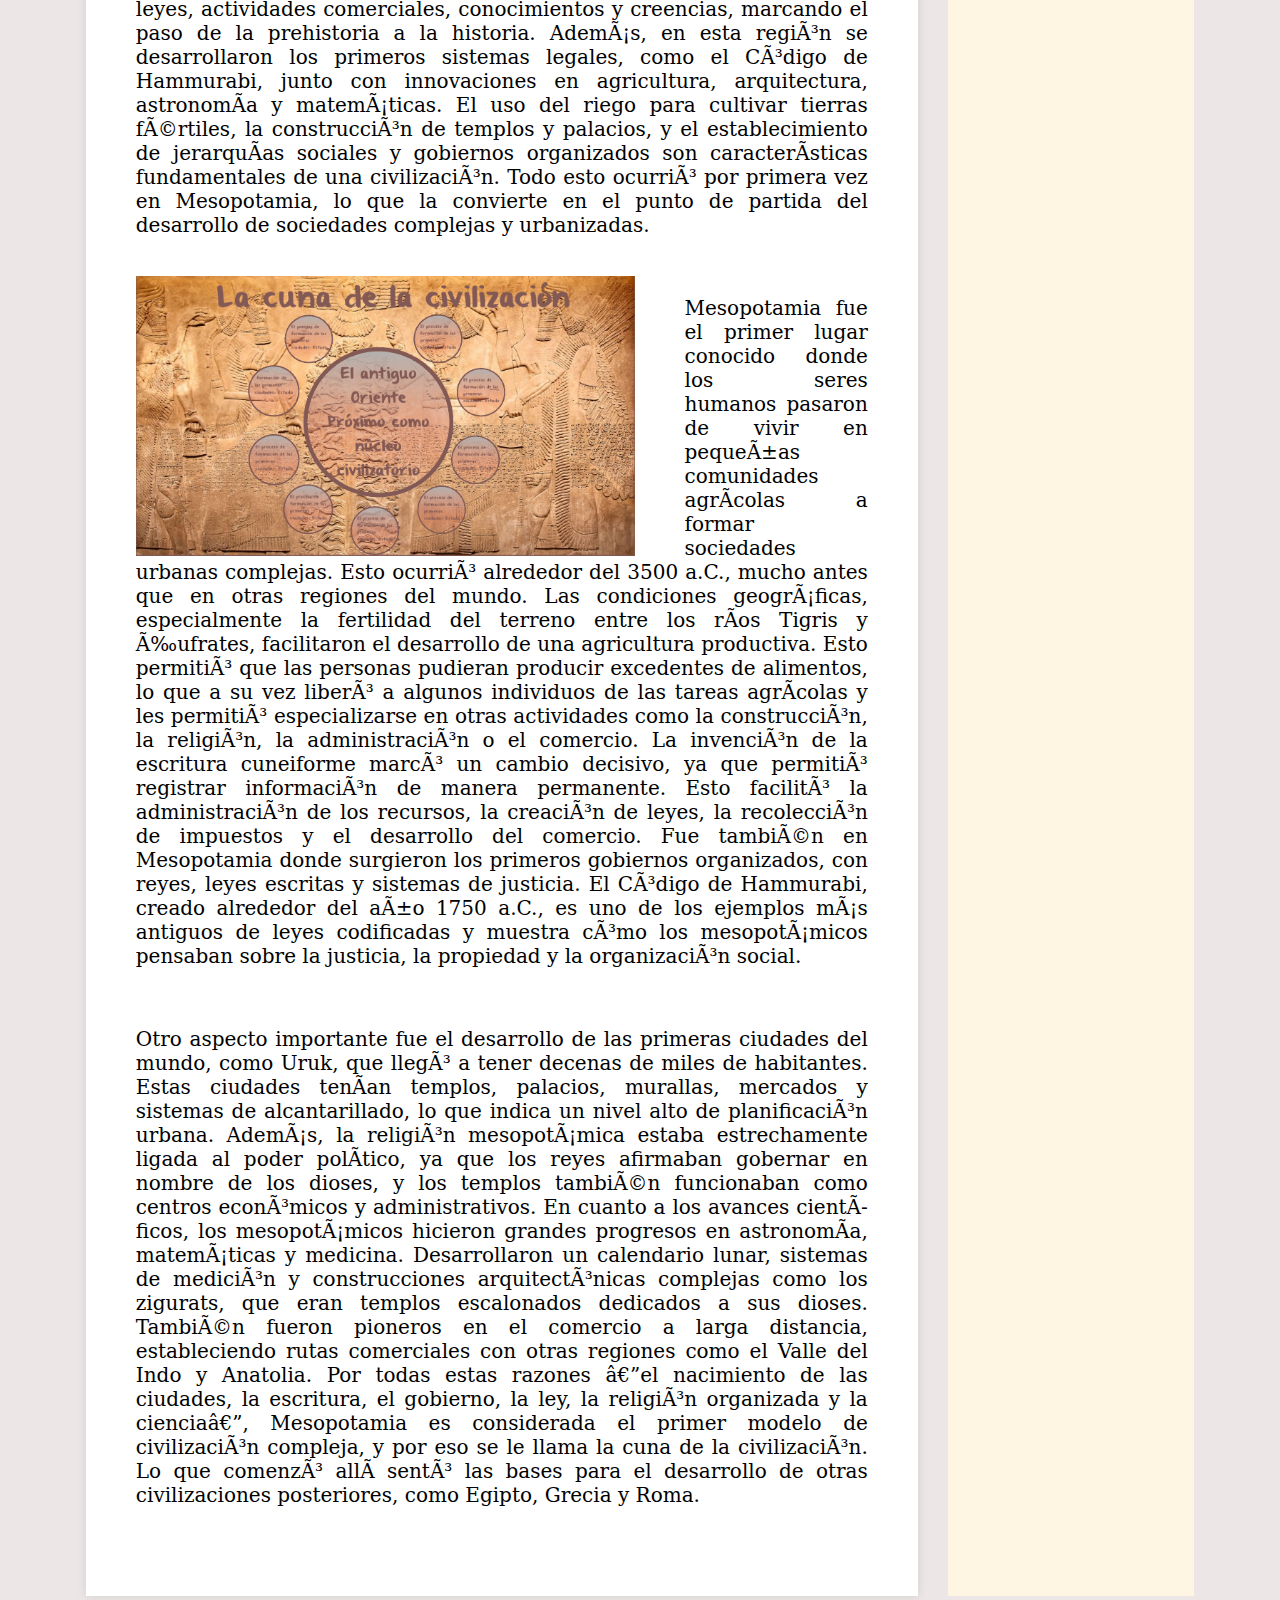
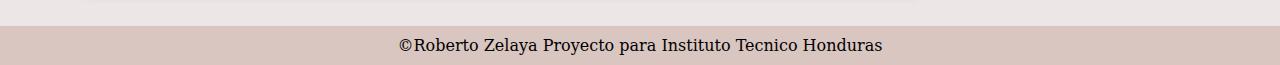
<file: Importancia.html>
<!DOCTYPE html>
<html>

<head>



<meta charset="UTF-8/">

<title>Importancia</title>

<link rel="stylesheet" href="CSS\style.css">



</head>
<meta name="viewport" content="width=device-width, initial-scale=1">
<body>
    <header>
        <div class="header-left">
            <img src="img/ith.png" class="logo">
            <div class="header-text">
                <h1>Historia de la Antigua Mesopotania </h1>
                <p>Instituto Gubernamental Tecnico Honduras </p>
            </div>
        </div>
        <div class="header-right">
            <img src="img/Z.png" class="logo">
        </div>
    </header>
   
    <div class="container">
        <div class="content">
           <h1>Como fue de importante Mesopotania para la historia de la humanidad</h1>
            
<br>

<br>

<p>Mesopotamia fue una de las civilizaciones más importantes en la historia de la humanidad, y se le conoce como la cuna de la civilización. Surgió entre los ríos Tigris y Éufrates, en la región que actualmente corresponde a Irak y partes de Siria, Irán y Turquía. Su ubicación favoreció el desarrollo agrícola, gracias a la fertilidad del terreno y la disponibilidad de agua, lo que permitió el crecimiento de asentamientos estables y, eventualmente, de grandes ciudades.</p>
<br>



<p>Uno de los aportes más trascendentales de Mesopotamia fue la invención de la escritura cuneiforme, la primera forma de escritura conocida. Este avance permitió registrar leyes, transacciones comerciales, literatura y conocimientos científicos, y fue fundamental para la organización social y política. También se desarrollaron en esta región las primeras ciudades-estado, como Ur, Uruk y Babilonia, que contaban con estructuras administrativas complejas y jerarquías sociales definidas.

Los mesopotámicos hicieron importantes contribuciones en matemáticas, astronomía y arquitectura. Utilizaban un sistema numérico en base 60, del cual derivan nuestras divisiones de tiempo. Estudiaron los astros, crearon calendarios y levantaron monumentales construcciones como los zigurats. Además, implementaron sistemas de riego que transformaron el paisaje y permitieron una agricultura más eficiente, base del crecimiento económico.
</p>
<br>

<p> En el ámbito legal y político, Mesopotamia también dejó un legado duradero. El Código de Hammurabi es uno de los primeros conjuntos de leyes escritos y conocidos, y refleja un sistema judicial relativamente avanzado para su época. La religión jugó un papel central en su cultura, con dioses relacionados con la naturaleza y la vida cotidiana, y con templos que eran también centros administrativos.

En conjunto, Mesopotamia marcó el inicio de muchos aspectos esenciales de la vida civilizada: escritura, gobierno, ley, comercio, ciencia y religión organizada. Su influencia se extendió a otras culturas del mundo antiguo y sentó las bases de muchas instituciones que aún existen hoy.</p>
<br>



<h2>Porque es considerada la cuna de la civilizacion?</h2>

<br>
<p>Mesopotamia es considerada la cuna de la civilización porque fue el primer lugar en la historia donde surgieron formas organizadas y complejas de vida en sociedad. Allí aparecieron las primeras ciudades, como Uruk y Ur, con estructuras políticas, económicas y religiosas definidas. Fue también en Mesopotamia donde se inventó la escritura cuneiforme, un avance fundamental que permitió registrar leyes, actividades comerciales, conocimientos y creencias, marcando el paso de la prehistoria a la historia.

Además, en esta región se desarrollaron los primeros sistemas legales, como el Código de Hammurabi, junto con innovaciones en agricultura, arquitectura, astronomía y matemáticas. El uso del riego para cultivar tierras fértiles, la construcción de templos y palacios, y el establecimiento de jerarquías sociales y gobiernos organizados son características fundamentales de una civilización. Todo esto ocurrió por primera vez en Mesopotamia, lo que la convierte en el punto de partida del desarrollo de sociedades complejas y urbanizadas.</p>
<br>



<img src="img/img11.png" class="mapa"><p>Mesopotamia fue el primer lugar conocido donde los seres humanos pasaron de vivir en pequeñas comunidades agrícolas a formar sociedades urbanas complejas. Esto ocurrió alrededor del 3500 a.C., mucho antes que en otras regiones del mundo. Las condiciones geográficas, especialmente la fertilidad del terreno entre los ríos Tigris y Éufrates, facilitaron el desarrollo de una agricultura productiva. Esto permitió que las personas pudieran producir excedentes de alimentos, lo que a su vez liberó a algunos individuos de las tareas agrícolas y les permitió especializarse en otras actividades como la construcción, la religión, la administración o el comercio.

La invención de la escritura cuneiforme marcó un cambio decisivo, ya que permitió registrar información de manera permanente. Esto facilitó la administración de los recursos, la creación de leyes, la recolección de impuestos y el desarrollo del comercio. Fue también en Mesopotamia donde surgieron los primeros gobiernos organizados, con reyes, leyes escritas y sistemas de justicia. El Código de Hammurabi, creado alrededor del año 1750 a.C., es uno de los ejemplos más antiguos de leyes codificadas y muestra cómo los mesopotámicos pensaban sobre la justicia, la propiedad y la organización social.</p>
<br>

<p> Otro aspecto importante fue el desarrollo de las primeras ciudades del mundo, como Uruk, que llegó a tener decenas de miles de habitantes. Estas ciudades tenían templos, palacios, murallas, mercados y sistemas de alcantarillado, lo que indica un nivel alto de planificación urbana. Además, la religión mesopotámica estaba estrechamente ligada al poder político, ya que los reyes afirmaban gobernar en nombre de los dioses, y los templos también funcionaban como centros económicos y administrativos.

En cuanto a los avances científicos, los mesopotámicos hicieron grandes progresos en astronomía, matemáticas y medicina. Desarrollaron un calendario lunar, sistemas de medición y construcciones arquitectónicas complejas como los zigurats, que eran templos escalonados dedicados a sus dioses. También fueron pioneros en el comercio a larga distancia, estableciendo rutas comerciales con otras regiones como el Valle del Indo y Anatolia.

Por todas estas razones —el nacimiento de las ciudades, la escritura, el gobierno, la ley, la religión organizada y la ciencia—, Mesopotamia es considerada el primer modelo de civilización compleja, y por eso se le llama la cuna de la civilización. Lo que comenzó allí sentó las bases para el desarrollo de otras civilizaciones posteriores, como Egipto, Grecia y Roma.</p>
<br>




</div>
        <div class="sidebar">
            <h3>Indice</h3>
            <div >
                <nav>
                <ul class="menu">
                      <li><a href="index.html">Inicio </a>
                     		
                    </li>
                    <li><a href="Historia.html">Historia  </a>
               
                    </li>
                    <li><a href="Caracteristicas.html">Caracteristicas </a>
                  
                    </li>
                      <li><a href="Cultura.html">Cultura</a>

                  
                    </li>
                  <li><a href="Importancia.html">Importancia</a>
                  
                    </li>
                   <li><a href="opinion.html">Tu opinion</a>
                    </li>
                </ul>
                </nav>
            </div>
        </div>
        </div>
    </div>
    <footer>
        &copy;Roberto Zelaya Proyecto para Instituto Tecnico Honduras  
    </footer>
</body>


</html>
</file>
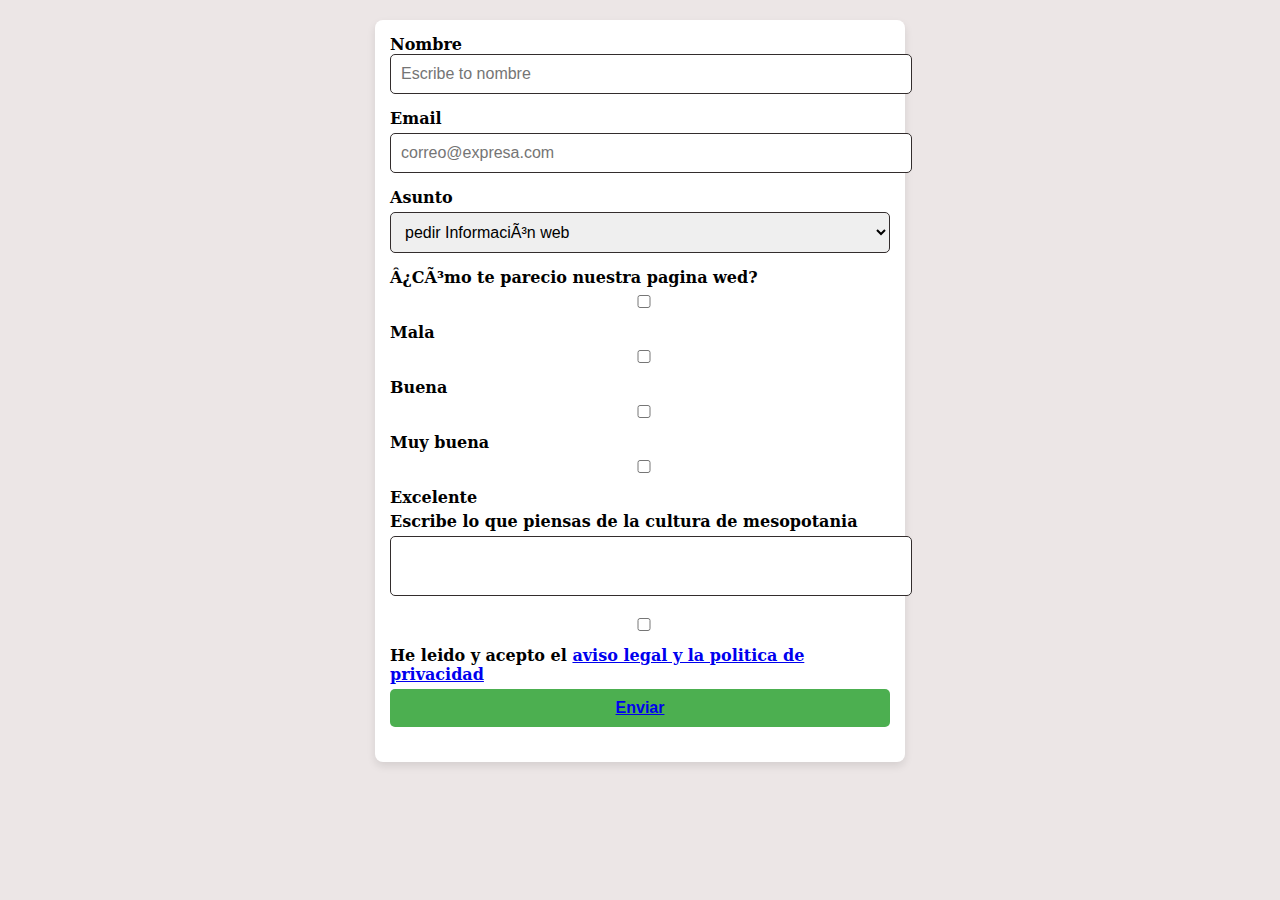
<file: opinion.html>
<!DOCTYPE html>
 <html>
<head>

<neta charset="UTF-8" />

<title>Ejercicio de Formularios</title> 

<link rel="stylesheet" href="CSS/style.css">

</head>


<body>

<form action="#" name=" solucion Formulario">

<label for=" nombre">Nombre</latel>

<input type="text" id="nombre" name="nombre" placeholder="Escribe to nombre" maxlength="30">

<label for="email">Email</label>

<input type="email" id="email" rame ="email" placeholder="correo@expresa.com" maxlength="30">

<label for="asunto">Asunto</label>

<select name="asunto" id="asunto">

<option value ="Informacionweb"> pedir Información web</option>

<option value ="CitaPrevia">Solicitar Cita Previa</options>

<option value="Otros ">otros</option>

</select>

<label for="marketing">¿Cómo te parecio nuestra pagina wed?</label>

<div class="marketing">

<input type="checkbox" value="amigo" id="amigo"><label for="amigo">Mala</label>

<input type="checkbox" value="google" id="Googleando"><label for="google">Buena</label>

<input type="checkbox" value="redsocial" id="redsocial"><label for="redsocial">Muy buena</label>

<input type="checkbox" value=" otros" id ="otros"><label for=" otros">Excelente</label>

</div>

<label for="mensaje">Escribe lo que piensas de la cultura de mesopotania</label>

<textarea name="nensaje" id="mensaje" maxlength="380"></textarea>

<input type="checkbox" value="Acepta_RGPD" id="rgpd" required>

<label for="rgpd" class="rgd">He leido y acepto el <a href="#" target="_blank">aviso legal y la politica de privacidad</a></label>



<button type="submit" ><a href="index.html"> Enviar</a></button>

</form>
</body>
</html>
</file>
<file: CSS/style.css>
body {
    font-family: Arial, sans-serif;
    margin: 0;
    padding: 0;
    background-color: rgb(255, 255, 255);
}
header {
    display: flex;
    justify-content: space-between;
    align-items: center;
    background-color:  #ad786349;
    color: rgb(0, 0, 0);
    padding: 15px 30px;
    font-size: 30px;
}
.header-left, .header-right {
    display: flex;
    align-items: center;
}
.logo {
    height: 80px;
    margin-right: 15px;
}
.header-text {
    text-align: left;
}
.header-text h1 {
    margin: 0;
    font-size: 24px;
    color: #8d4122;
    




    
    
}
.header-text p {    
    margin: 0;
    font-size: 14px;
    color: #000000;
}
nav {
    
    padding: 10px;
    text-align: center;
}
nav a{
    background-color: #b88a6b;
    text-decoration: none;
    margin: 15px;
    font-size: 18px;
    font-family:  'Arial Narrow';
}
.container {
    display: flex;
    justify-content: center;
    padding: 30px;
}
.content {
    background: white;
    padding: 50px;
    box-shadow: 0px 0px 10px rgba(0, 0, 0, 0.1);
    margin-right: 30px;
    width: 60%;

}
.content p{
text-align: justify;
font-size: 20px;
}
.sidebar {
    background: #fff5e3;
    padding: 50px;
    width: 12%;
    font-family:  'Arial Narrow';
    }
footer {
       background-color:  #ad786349;
    color: rgb(0, 0, 0);
    padding: 10px;
    text-align: center;
}

.lista-servicios {
    display: grid;
    grid-template-columns: repeat(3, 1fr);
    gap: 10px;
    padding: 0;
    list-style-type: disc;
    font-family:  'Arial Narrow';
   
}
.lista-servicios li {
    
    padding: 10px;
    border-radius: 5px;
    list-style-position: inside;
}

h2 {
    color: #8d4122;
font-family:'Times New Roman';
font-size: 35px; 
   
}
.esca {
width: 500px;

}
.sidebar p{
    text-align: justify;  
}

body{
    margin: 0;
    padding: 0;
    font-family: 'serif';
    background-color: #ece6e6;
}
h1 {
    color: #8d4122;

}















#encabezado .menu{
    width: 590px;
    float: right;
    margin-top: 40px;
    text-align: center;
    border: 0px solid;
    font-size: 25px;
}

nav ul{
    list-style: none;
    padding: 0;
}

nav li{
    line-height: 2.5rem;
  
}

.menu ul{
    position: absolute;
}

nav a{
    color: #000000;
    display: block;
    text-decoration: none;
    transition: .4s;
    padding: 10px 20px;
}

nav a:hover{
    background: rgba(0,0,0,.5);
}

nav li ul{
    float: right;
    font-size: 10px;
}



.menu{
   
    display: table;
    height: auto;
}

.menu >li{
    float: left;
}


nav li li{
    background: #771515;
    max-height: 0;
    overflow: hidden;
    transition: all .1s;
   
}

nav li:hover > ul > li{
   max-height: 300px;
   overflow: visible; 
}

.menu > li > ul{
top:50%;
}


.menu ul ul{
left:50%; 
top: 0;
}

h3 {
    color: #8d4122;
}










ul {

font-size: 10px;

}


.img1 {

    height: 280px;
     margin-left: 50px;
     float: right;
}
    


ol {
   font-size: 20px; 
}



.mapa {

 height: 280px;
     margin-right: 50px;
     float: left;



}

.img1
{

    height: 280px;
     margin-left: 50px;
     float: right;
}
















form {
    max-width: 500px;
    margin: 20px auto;
    padding: 15px;
    background: white;
    border-radius: 8px;
    box-shadow: 0 4px 8px rgba(0, 0, 0, 0.1);
}

label {
    display: block;
    margin-bottom: 5px;
    font-weight: bold;
}

input, select, textarea, button {
    width: 100%;
    margin-bottom: 15px;
    padding: 10px;
    border: 1px solid #332d2d;
    border-radius: 5px;
    font-size: 16px;
}

textarea {
    resize: none;
}

button {
    background-color: #4caf50;
    color: rgb(245, 242, 242);
    font-weight: bold;
    cursor: pointer;
    border: none;
}

button:hover {
    background-color: #12696d;
}















@media (max-width: 768px) {
	form {
		padding: 10px;
	}
    nav li li{
   
   padding: 10px;
}

    

	
}
</file>
